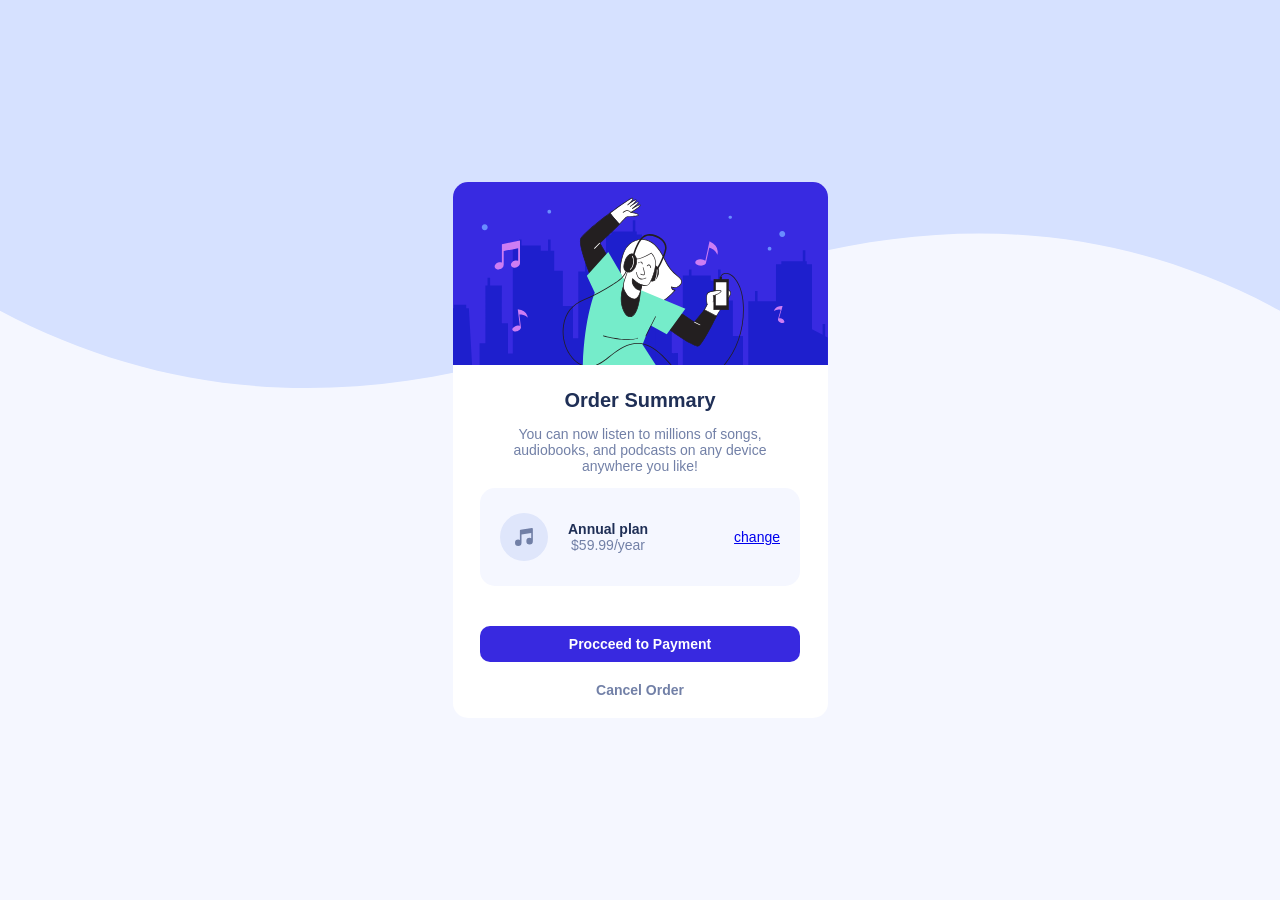
<file: index.html>
<!DOCTYPE html>
<html lang="en">
<head>
    <meta charset="UTF-8">
    <meta http-equiv="X-UA-Compatible" content="IE=edge">
    <meta name="viewport" content="width=device-width, initial-scale=1.0">
    <link rel="stylesheet" href="./index.css">
</head>
<body>
    <section class="bg">
        <div class="card">
            <img src="./images/illustration-hero.svg" width="100%" alt="music">
            <div class="content">
                <h3> Order Summary </h3>
                <p> You can now listen to millions of songs, audiobooks, and podcasts on any 
                device anywhere you like! </p>
            </div>
            <div class="subscription">
                <div class="subscriptionLeft">
                    <img src="./images/icon-music.svg" alt="music" />
                    <div>
                        <h6>Annual plan</h6>
                        <p>$59.99/year</p>
                    </div>
                </div> 
                <li class="subscriptionRight"><a href="#">change</a>
                </li> 
             </div>
             <div class="bottomBtn">
                 <button class="btn1">Procceed to Payment</button>
                 <a href="#" class="linkCancel"> Cancel Order </a>
            </div>

        </div?>
    </section>
</body>
</html>



<!-- 
Annual Plan
$59.99/year

Change

Proceed to Payment
Cancel Order -->
</file>
<file: index.css>
@import url("https://fonts.google.com/specimen/Red+Hat+Display");
* {
  padding: 0;
  margin: 0;
  -webkit-box-sizing: border-box;
          box-sizing: border-box;
  text-align: center;
  font-family: "Red Hat Display!important", sans-serif;
  font-size: 14px;
}

.bg {
  background: url("./images/pattern-background-mobile.svg");
  height: 100vh;
  width: 100vw;
  background-repeat: no-repeat;
  display: -webkit-box;
  display: -ms-flexbox;
  display: flex;
  -webkit-box-align: center;
      -ms-flex-align: center;
          align-items: center;
  background-color: #f5f7ff;
  -webkit-box-pack: center;
      -ms-flex-pack: center;
          justify-content: center;
  background-size: contain;
}

@media only screen and (min-width: 376px) {
  .bg {
    background: url("./images/pattern-background-desktop.svg");
    background-repeat: no-repeat;
    height: 100vh;
    background-color: #f5f7ff;
    background-size: contain;
  }
}

.bg .card {
  max-width: 375px;
  background: white;
  width: 100%;
  border-radius: 15px;
  margin: 15px;
}

.bg .card img {
  border-radius: 15px 15px 0 0;
}

.bg .card .content {
  display: -webkit-box;
  display: -ms-flexbox;
  display: flex;
  -webkit-box-orient: vertical;
  -webkit-box-direction: normal;
      -ms-flex-direction: column;
          flex-direction: column;
  text-align: center;
  -webkit-box-align: center;
      -ms-flex-align: center;
          align-items: center;
}

.bg .card .content h3 {
  all: unset;
  margin-top: 1.5rem;
  font-size: 20px;
  font-weight: 700;
  color: #1f2f56;
}

.bg .card .content p {
  all: unset;
  padding: 1rem 4rem;
  color: #7280a7;
}

.bg .card .subscription {
  margin: auto;
  background: #f5f7ff;
  max-width: 320px;
  min-height: 98px;
  border-radius: 15px;
  gap: 18px;
  display: -webkit-box;
  display: -ms-flexbox;
  display: flex;
  -webkit-box-pack: justify;
      -ms-flex-pack: justify;
          justify-content: space-between;
  -webkit-box-align: center;
      -ms-flex-align: center;
          align-items: center;
  padding: 0 20px;
  -ms-flex-wrap: wrap;
      flex-wrap: wrap;
}

@media only screen and (max-width: 376px) {
  .bg .card .subscription {
    margin: 0 15px;
  }
}

.bg .card .subscription .subscriptionLeft {
  display: -webkit-box;
  display: -ms-flexbox;
  display: flex;
  gap: 20px;
  -webkit-box-pack: justify;
      -ms-flex-pack: justify;
          justify-content: space-between;
  -webkit-box-align: center;
      -ms-flex-align: center;
          align-items: center;
}

@media only screen and (max-width: 311px) {
  .bg .card .subscription .subscriptionLeft {
    margin: auto;
    padding-top: 15px;
  }
}

.bg .card .subscription .subscriptionLeft div h6 {
  color: #1f2f56;
  font-weight: 700;
}

.bg .card .subscription .subscriptionLeft div p {
  color: #7280a7;
}

.bg .card .subscription .subscriptionRight {
  list-style: none;
  color: #1f2f56;
}

@media only screen and (max-width: 311px) {
  .bg .card .subscription .subscriptionRight {
    margin: auto;
    padding-bottom: 15px;
  }
}

.bg .card .bottomBtn {
  margin: 20px auto;
  display: -webkit-box;
  display: -ms-flexbox;
  display: flex;
  -webkit-box-orient: vertical;
  -webkit-box-direction: normal;
      -ms-flex-direction: column;
          flex-direction: column;
  -webkit-box-pack: center;
      -ms-flex-pack: center;
          justify-content: center;
  max-width: 320px;
}

.bg .card .bottomBtn .btn1 {
  all: unset;
  font-weight: 500;
  font-weight: 700;
  padding: 10px 0;
  background: #3829e0;
  border-radius: 10px;
  color: white;
  cursor: pointer;
  margin-top: 20px;
}

.bg .card .bottomBtn .btn1:hover {
  background-color: #1f2f56;
}

.bg .card .bottomBtn .linkCancel {
  all: unset;
  font-weight: 700;
  margin-top: 20px;
  color: #7280a7;
  cursor: pointer;
}

.bg .card .bottomBtn .linkCancel:hover {
  color: #1f2f56;
}

@media only screen and (max-width: 376px) {
  .bg .card .bottomBtn {
    margin: 0 15px;
    padding-bottom: 15px;
  }
}
/*# sourceMappingURL=index.css.map */
</file>
